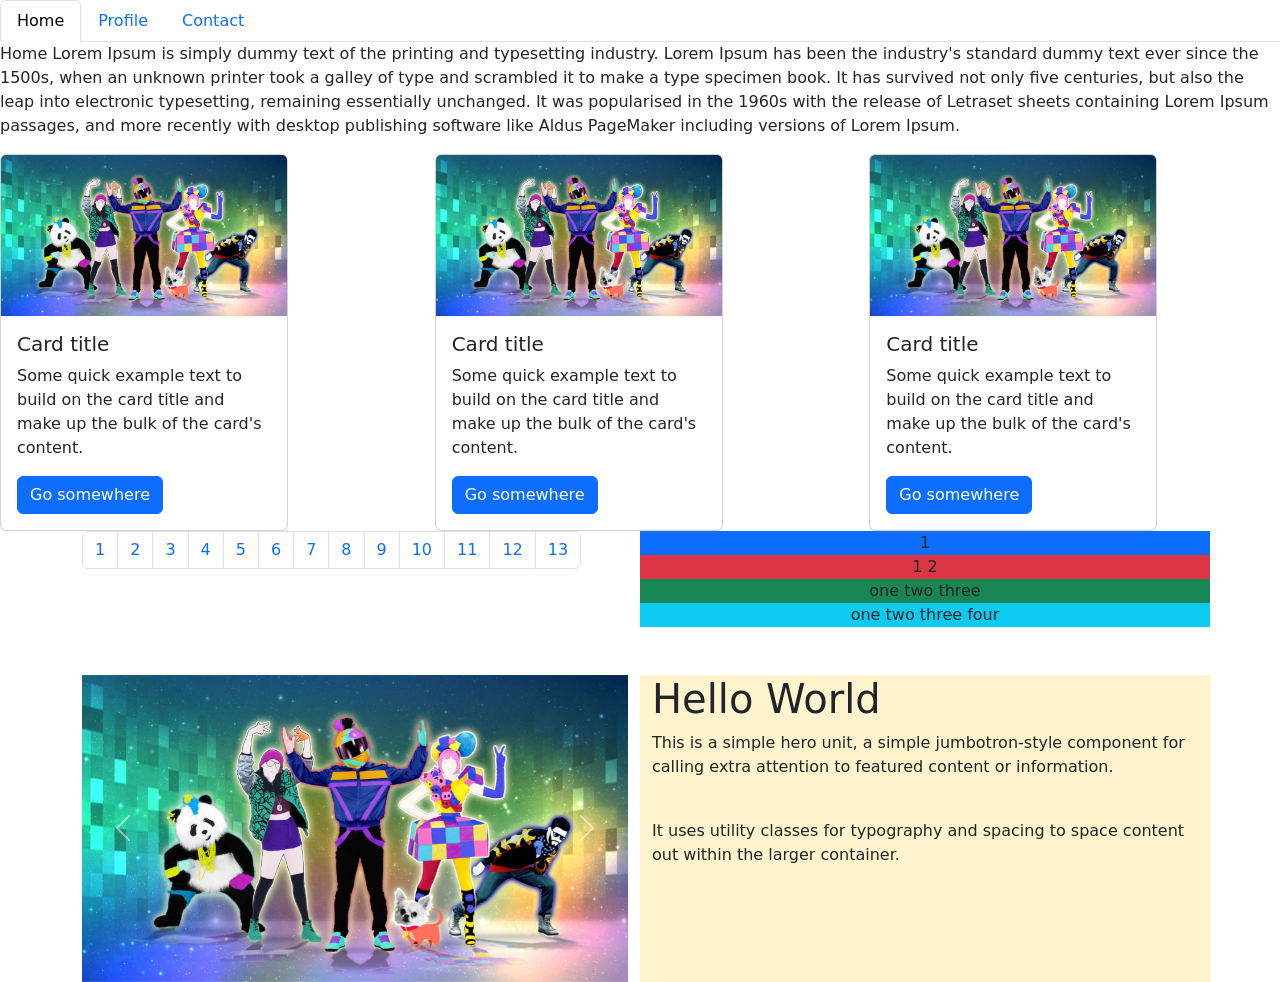
<file: index.html>
<!DOCTYPE html>
<html lang="en">

<head>
  <meta charset="utf-8" />
  <meta name="viewport" content="width=device-width, initial-scale=1" />
  <title>Bootstrap Quiz</title>
  <link rel="stylesheet" href="./Styles/Styles.css" />
  <link href="https://cdn.jsdelivr.net/npm/bootstrap@5.3.2/dist/css/bootstrap.min.css" rel="stylesheet"
    integrity="sha384-T3c6CoIi6uLrA9TneNEoa7RxnatzjcDSCmG1MXxSR1GAsXEV/Dwwykc2MPK8M2HN" crossorigin="anonymous" />
</head>

<body>
  <ul class="nav nav-tabs">
    <li class="nav-item">
      <a class="nav-link active" aria-current="page" href="#">Home</a>
    </li>
    <li class="nav-item">
      <a class="nav-link" href="./pages/profile.html">Profile</a>
    </li>
    <li class="nav-item">
      <a class="nav-link" href="./pages/contact.html">Contact</a>
    </li>
  </ul>
  <p>Home Lorem Ipsum is simply dummy text of the printing and typesetting industry. Lorem Ipsum has been the industry's
    standard dummy text ever since the 1500s, when an unknown printer took a galley of type and scrambled it to make a
    type specimen book. It has survived not only five centuries, but also the leap into electronic typesetting,
    remaining essentially unchanged. It was popularised in the 1960s with the release of Letraset sheets containing
    Lorem Ipsum passages, and more recently with desktop publishing software like Aldus PageMaker including versions of
    Lorem Ipsum.</p>
  <div class="row">
    <div class="col-sm-4 mb-3 mb-sm-0">
      <div class="card" style="width: 18rem;">
        <img src="./Assets/JustDance.jpeg" class="card-img-top" alt="...">
        <div class="card-body">
          <h5 class="card-title">Card title</h5>
          <p class="card-text">Some quick example text to build on the card title and make up the bulk of the card's
            content.</p>
          <a href="#" class="btn btn-primary">Go somewhere</a>
        </div>
      </div>
    </div>
    <div class="col-sm-4">
      <div class="card" style="width: 18rem;">
        <img src="./Assets/JustDance.jpeg" class="card-img-top" alt="...">
        <div class="card-body">
          <h5 class="card-title">Card title</h5>
          <p class="card-text">Some quick example text to build on the card title and make up the bulk of the card's
            content.</p>
          <a href="#" class="btn btn-primary">Go somewhere</a>
        </div>
      </div>
    </div>
    <div class="col-sm-4">
      <div class="card" style="width: 18rem;">
        <img src="./Assets/JustDance.jpeg" class="card-img-top" alt="...">
        <div class="card-body">
          <h5 class="card-title">Card title</h5>
          <p class="card-text">Some quick example text to build on the card title and make up the bulk of the card's
            content.</p>
          <a href="#" class="btn btn-primary">Go somewhere</a>
        </div>
      </div>
    </div>
  </div>

  <div class="container">
    <div class="row">
      <div class="col">
        <nav aria-label="Page navigation example">
          <ul class="pagination">
            <li class="page-item"><a class="page-link" href="#">1</a></li>
            <li class="page-item"><a class="page-link" href="#">2</a></li>
            <li class="page-item"><a class="page-link" href="#">3</a></li>
            <li class="page-item"><a class="page-link" href="#">4</a></li>
            <li class="page-item"><a class="page-link" href="#">5</a></li>
            <li class="page-item"><a class="page-link" href="#">6</a></li>
            <li class="page-item"><a class="page-link" href="#">7</a></li>
            <li class="page-item"><a class="page-link" href="#">8</a></li>
            <li class="page-item"><a class="page-link" href="#">9</a></li>
            <li class="page-item"><a class="page-link" href="#">10</a></li>
            <li class="page-item"><a class="page-link" href="#">11</a></li>
            <li class="page-item"><a class="page-link" href="#">12</a></li>
            <li class="page-item"><a class="page-link" href="#">13</a></li>
          </ul>
        </nav>
      </div>
      <div class="col">
      <div class="row">
      <div class="col-12 text-center bg-primary">1</div>
      <div class="col-12 text-center bg-danger">1 2</div>
      <div class="col-12 text-center bg-success">one two three</div>
      <div class="col-12 text-center bg-info">one two three four</div>
    </div>
    </div></div>
    
  </div>

  <br>
  <br>

  <div class="container">
    <div class="row">
      <div class="col">
        <div id="carouselExample" class="carousel slide">
          <div class="carousel-inner">
            <div class="carousel-item active">
              <img src="./Assets/JustDance.jpeg" class="d-block w-100" alt="...">
            </div>
            <div class="carousel-item">
              <img src="./Assets/JustDance.jpeg" class="d-block w-100" alt="...">
            </div>
            <div class="carousel-item">
              <img src="./Assets/JustDance.jpeg" class="d-block w-100" alt="...">
            </div>
          </div>
          <button class="carousel-control-prev" type="button" data-bs-target="#carouselExample" data-bs-slide="prev">
            <span class="carousel-control-prev-icon" aria-hidden="true"></span>
            <span class="visually-hidden">Previous</span>
          </button>
          <button class="carousel-control-next" type="button" data-bs-target="#carouselExample" data-bs-slide="next">
            <span class="carousel-control-next-icon" aria-hidden="true"></span>
            <span class="visually-hidden">Next</span>
          </button>
        </div>
      </div>
<div class="col bg-warning-subtle">
  <h1>Hello World</h1>
  <p>This is a simple hero unit, a simple jumbotron-style component for calling extra attention to featured content or information.</p>
  <br>
  <p>It uses utility classes for typography and spacing to space content out within the larger container.</p>
</div>
    </div>
  </div>






  <script src="https://cdn.jsdelivr.net/npm/bootstrap@5.3.2/dist/js/bootstrap.bundle.min.js"
    integrity="sha384-C6RzsynM9kWDrMNeT87bh95OGNyZPhcTNXj1NW7RuBCsyN/o0jlpcV8Qyq46cDfL"
    crossorigin="anonymous"></script>
</body>

</html>
</file>
<file: Styles/Styles.css>
.DivColor{
    background-color: blueviolet;
}

.titleHeader{
    height: 200px;
    background-color: #D9D9D9;
}
</file>
